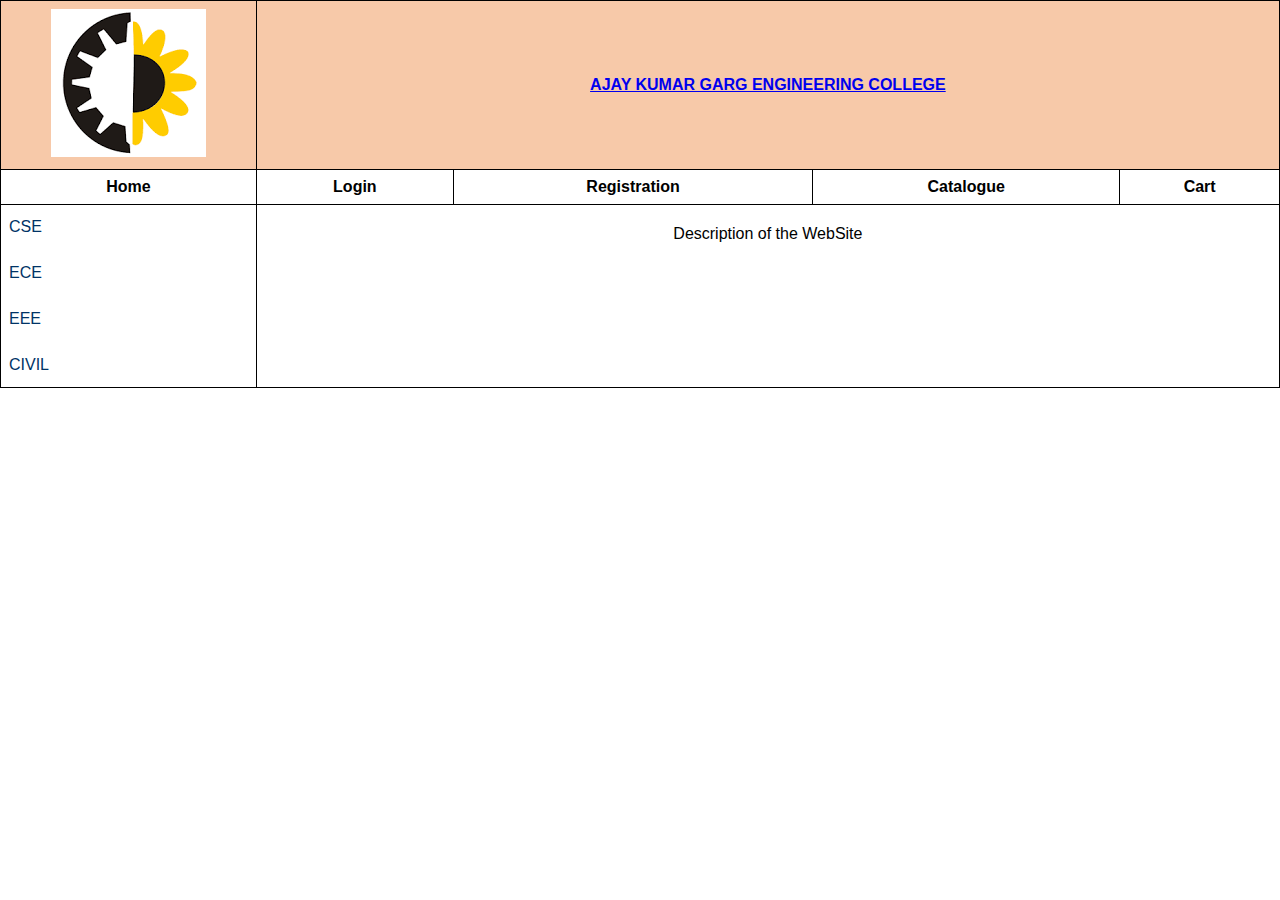
<file: WebD/1/index.html>
<!DOCTYPE html>
<html lang="en">
<head>
  <meta charset="UTF-8">
  <title>Online Book Store</title>
  <link rel="stylesheet" href="styles.css">
</head>
<body>
  <table class="main-table" cellspacing="0" cellpadding="0">

    <tr>
      <td class="logo"><img src="akg.png"></td>
      <td class="website-name" colspan="5"><a href="https://www.akgec.ac.in/">AJAY KUMAR GARG ENGINEERING COLLEGE</a></td>
    </tr>


    <tr class="nav-row">
      <td class="nav-link">Home</td>
      <td class="nav-link">Login</td>
      <td class="nav-link">Registration</td>
      <td class="nav-link">Catalogue</td>
      <td class="nav-link">Cart</td>
    </tr>

    <tr>
      <td class="left-links" rowspan="2">
        <a href="#">CSE</a><br>
        <a href="#">ECE</a><br>
        <a href="#">EEE</a><br>
        <a href="#">CIVIL</a>
      </td>

      <td class="description" colspan="5" rowspan="2">
        Description of the WebSite
      </td>
    </tr>
  </table>
</body>
</html>
</file>
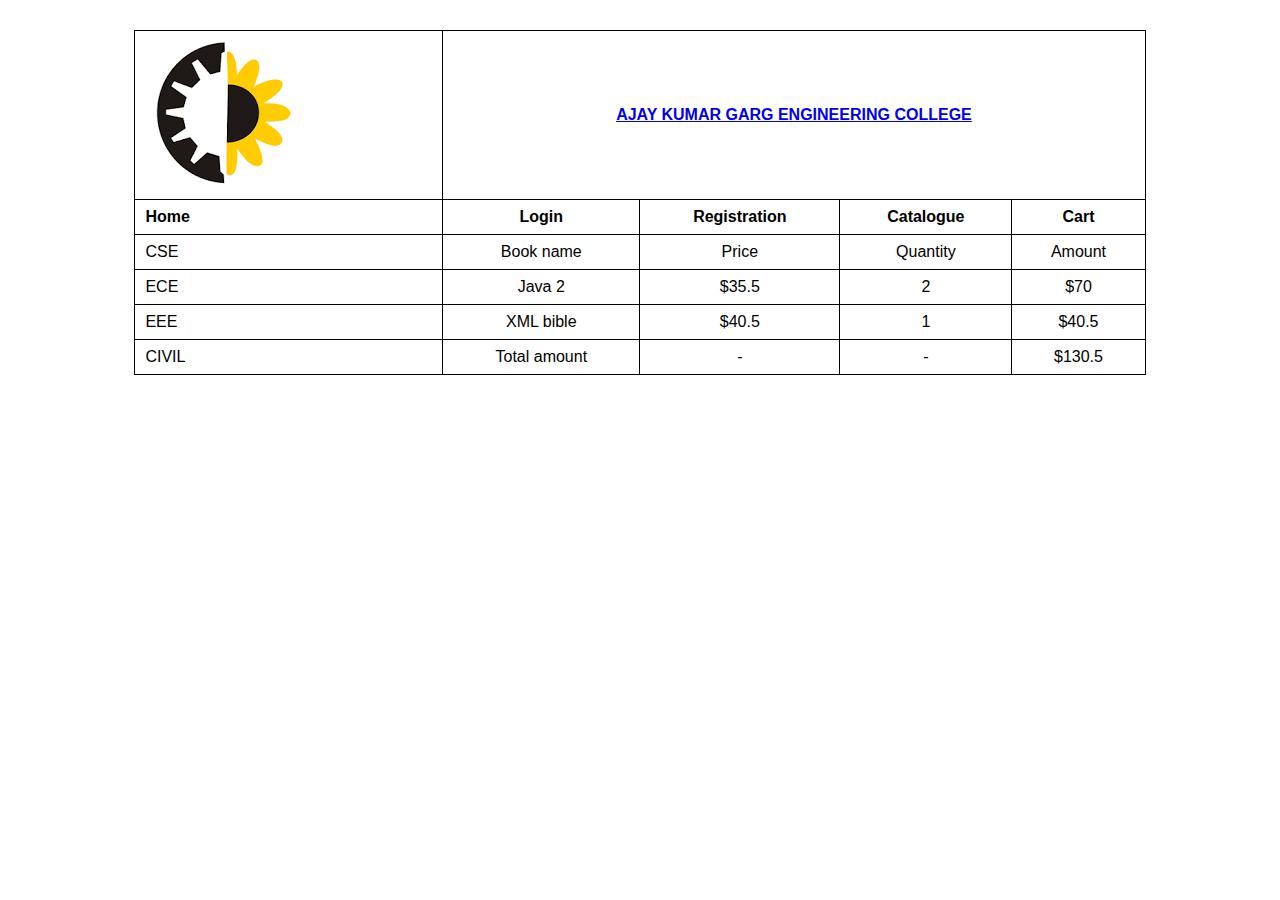
<file: WebD/4/index.html>
<!DOCTYPE html>
<html lang="en">
<head>
  <meta charset="UTF-8">
  <title>Online Book Store</title>
  <link rel="stylesheet" href="styles.css">
</head>
<body>
  <table>
    <tr>
      <td><img src="akg.png"></td>
      <td colspan="4"><a href="https://www.akgec.ac.in/">AJAY KUMAR GARG ENGINEERING COLLEGE</a></td>
    </tr>
    <tr>
      <td>Home</td>
      <td>Login</td>
      <td>Registration</td>
      <td>Catalogue</td>
      <td>Cart</td>
    </tr>
    <tr>
      <td>CSE</td>
      <td>Book name</td>
      <td>Price</td>
      <td>Quantity</td>
      <td>Amount</td>
    </tr>
    <tr>
      <td>ECE</td>
      <td>Java 2</td>
      <td>$35.5</td>
      <td>2</td>
      <td>$70</td>
    </tr>
    <tr>
      <td>EEE</td>
      <td>XML bible</td>
      <td>$40.5</td>
      <td>1</td>
      <td>$40.5</td>
    </tr>
    <tr>
      <td>CIVIL</td>
      <td>Total amount</td>
      <td>-</td>
      <td>-</td>
      <td>$130.5</td>
    </tr>
  </table>
</body>
</html>
</file>
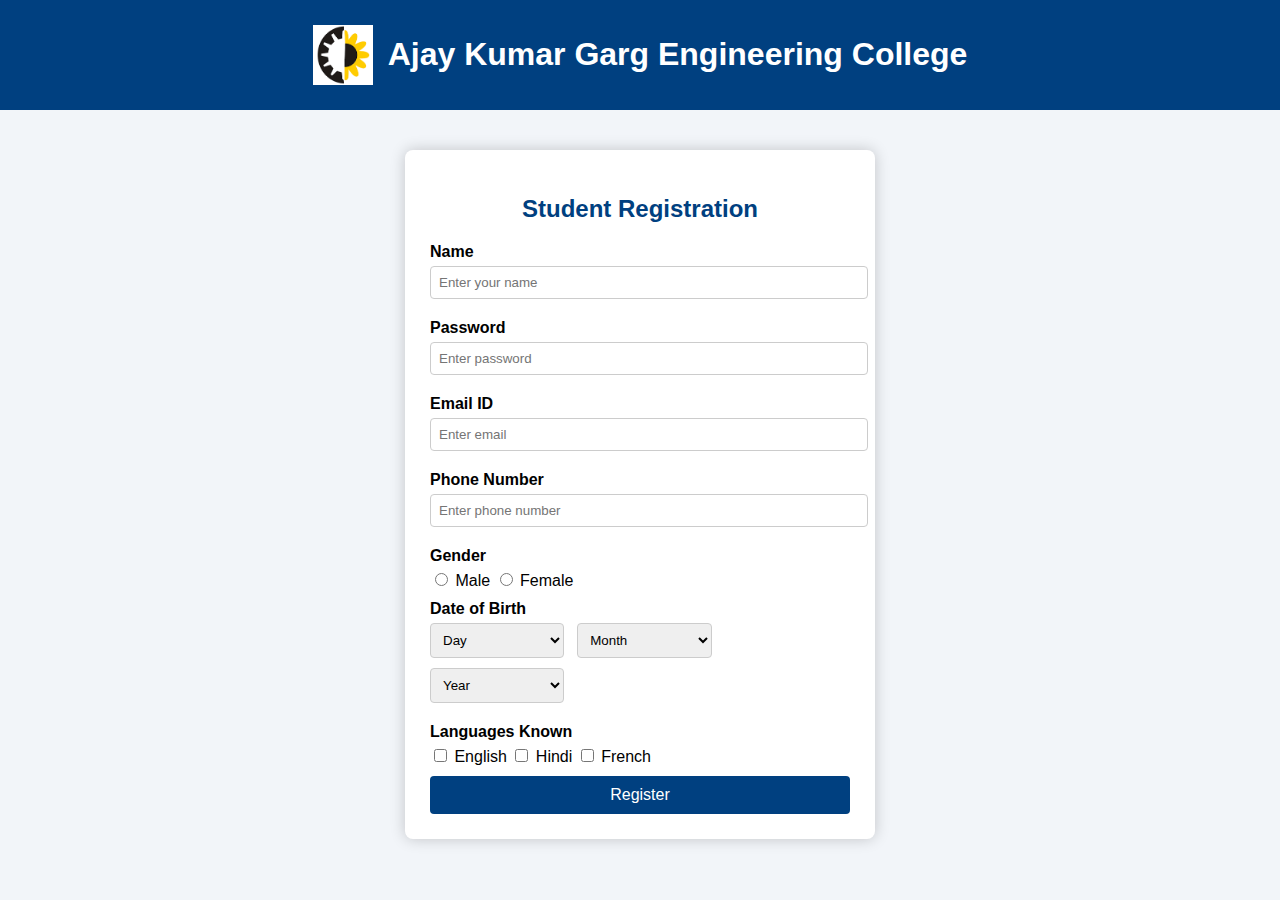
<file: WebD/5/index.html>
<!DOCTYPE html>
<html lang="en">
<head>
  <meta charset="UTF-8">
  <title>College Registration</title>
  <link rel="stylesheet" href="styles.css">
</head>
<body>
  <!-- Header Section -->
  <header>
    <div class="header-container">
      <img src="akg.png" alt="College Logo" class="logo">
      <h1>Ajay Kumar Garg Engineering College</h1>
    </div>
  </header>

  <!-- Registration Form -->
  <div class="form-wrapper">
    <h2>Student Registration</h2>
    <form>
      <label>Name</label>
      <input type="text" placeholder="Enter your name" required>

      <label>Password</label>
      <input type="password" placeholder="Enter password" required>

      <label>Email ID</label>
      <input type="email" placeholder="Enter email" required>

      <label>Phone Number</label>
      <input type="text" placeholder="Enter phone number" required>

      <label>Gender</label>
      <div class="radio-group">
        <input type="radio" name="gender"> Male
        <input type="radio" name="gender"> Female
      </div>

      <label>Date of Birth</label>
      <div class="dob-group">
        <select>
          <option>Day</option>
          <script>
            for (let i = 1; i <= 31; i++) {
              document.write(`<option>${i}</option>`);
            }
          </script>
        </select>
        <select>
          <option>Month</option>
          <option>Jan</option><option>Feb</option><option>Mar</option><option>Apr</option>
          <option>May</option><option>Jun</option><option>Jul</option><option>Aug</option>
          <option>Sep</option><option>Oct</option><option>Nov</option><option>Dec</option>
        </select>
        <select>
          <option>Year</option>
          <script>
            for (let i = 1980; i <= 2025; i++) {
              document.write(`<option>${i}</option>`);
            }
          </script>
        </select>
      </div>

      <label>Languages Known</label>
      <div class="checkbox-group">
        <input type="checkbox"> English
        <input type="checkbox"> Hindi
        <input type="checkbox"> French
      </div>

      <button type="submit">Register</button>
    </form>
  </div>
</body>
</html>
</file>
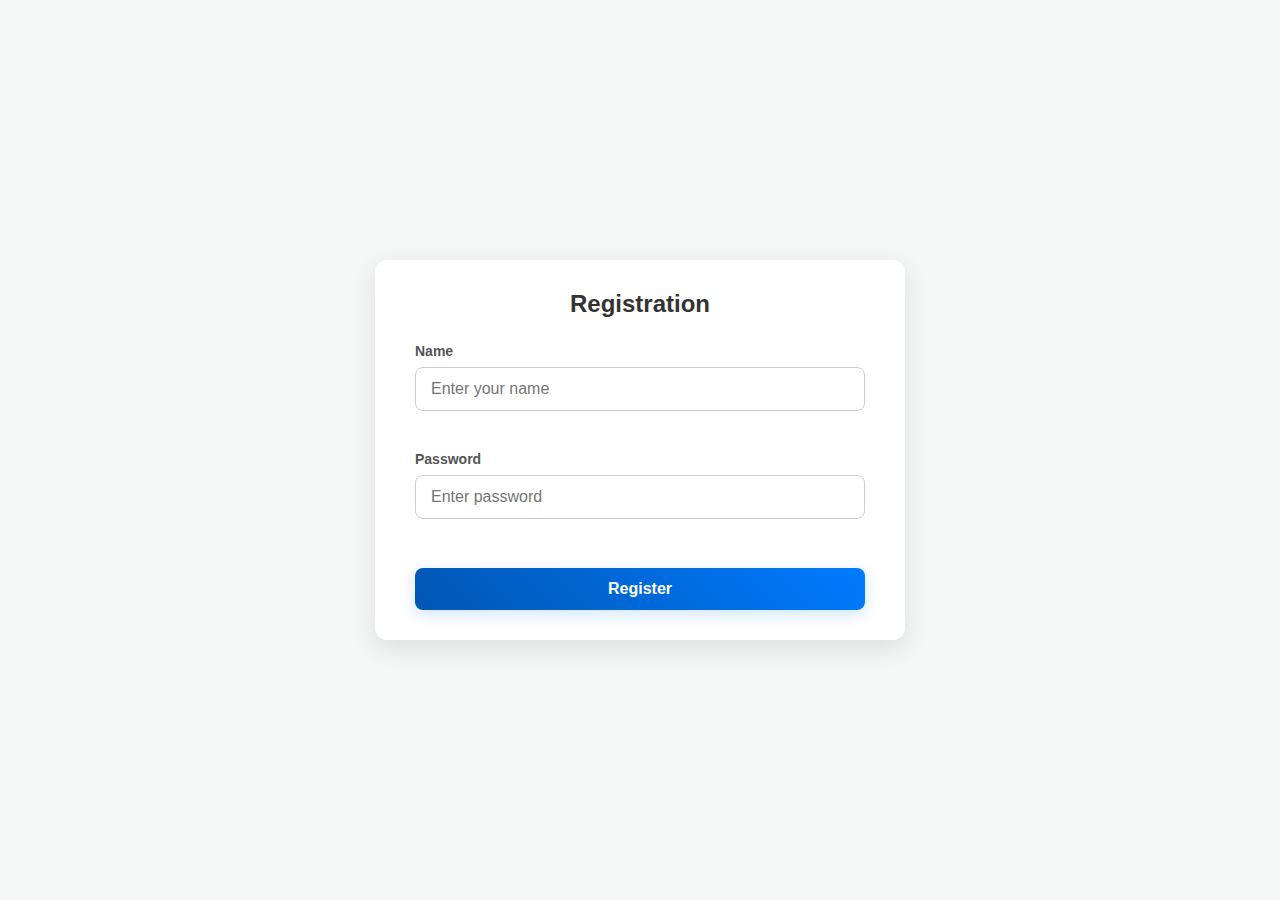
<file: WebD/6/registration.html>
<!DOCTYPE html>
<html lang="en">
<head>
    <meta charset="UTF-8">
    <meta name="viewport" content="width=device-width, initial-scale=1.0">
    <title>Registration Form</title>
    <link rel="stylesheet" href="styles.css">
</head>
<body>
    <div class="form-wrapper">
        <h2>Registration</h2>
        <form id="registrationForm" onsubmit="return validateForm()">
            <label for="name">Name</label>
            <input type="text" id="name" name="name" placeholder="Enter your name">
            <span class="error" id="nameError"></span>
            
            <label for="password">Password</label>
            <input type="password" id="password" name="password" placeholder="Enter password">
            <span class="error" id="passwordError"></span>
            
            <button type="submit">Register</button>
        </form>
    </div>

    <script src="app.js"></script>

</body>
</html>
</file>
<file: WebD/1/styles.css>
* {
  margin: 0;
  padding: 0;
  box-sizing: border-box;
}

body {
  font-family: Arial, sans-serif;
}

.main-table {
  width: 100%;
  border: 1px solid #000;
  border-collapse: collapse;
  text-align: center;
}

.logo {
  width: 15%;
  background-color: #f7c9a9;
  border: 1px solid #000;
  font-weight: bold;
  padding: 8px;
}

.website-name {
  background-color: #f7c9a9;
  border: 1px solid #000;
  font-weight: bold;
  padding: 8px;
}

.nav-row td {
  border: 1px solid #000;
  padding: 8px;
  font-weight: bold;
}

.nav-row {
  background-color: #fff;
}


.left-links {
  border: 1px solid #000;
  text-align: left;
  padding: 8px;
  width: 20%;
  vertical-align: top;
}

.left-links a {
  display: block;
  text-decoration: none;
  color: #003366;
  margin: 5px 0;
}


.description {
  border: 1px solid #000;
  vertical-align: top;
  padding: 20px;
}
</file>
<file: WebD/4/styles.css>
body {
  font-family: Arial, sans-serif;
}

table {
  width: 80%;
  margin: 30px auto;
  border-collapse: collapse;
  text-align: center;
  border: 1px solid #000;
}

td {
  border: 1px solid #000;
  padding: 8px 10px;
}

tr:first-child td {
  font-weight: bold;
  height: 40px;
}

tr:nth-child(2) td {
  font-weight: bold;
}

table tr td:first-child {
  text-align: left;
  padding-left: 10px;
}
</file>
<file: WebD/5/styles.css>
body {
  font-family: "Segoe UI", sans-serif;
  margin: 0;
  background: #f2f5f9;
}

/* Header */
header {
  background: #004080;
  padding: 15px 0;
  color: white;
  text-align: center;
}

.header-container {
  display: flex;
  align-items: center;
  justify-content: center;
  gap: 15px;
}

.logo {
  width: 60px;
  height: 60px;
}

/* Form Wrapper */
.form-wrapper {
  width: 420px;
  margin: 40px auto;
  background: white;
  padding: 25px;
  border-radius: 8px;
  box-shadow: 0 0 15px rgba(0,0,0,0.2);
}

.form-wrapper h2 {
  text-align: center;
  margin-bottom: 20px;
  color: #004080;
}

/* Form Inputs */
form label {
  display: block;
  margin: 10px 0 5px;
  font-weight: bold;
}

form input[type="text"],
form input[type="password"],
form input[type="email"],
form select {
  width: 100%;
  padding: 8px;
  border: 1px solid #ccc;
  border-radius: 4px;
  margin-bottom: 10px;
}

.radio-group, .checkbox-group {
  margin: 5px 0 10px;
}

.dob-group select {
  width: 32%;
  margin-right: 2%;
}

/* Submit Button */
button {
  width: 100%;
  padding: 10px;
  background: #004080;
  color: white;
  border: none;
  border-radius: 4px;
  cursor: pointer;
  font-size: 16px;
}

button:hover {
  background: #0059b3;
}
</file>
<file: WebD/6/styles.css>
/* General Body Styles */
body {
  font-family: -apple-system, BlinkMacSystemFont, "Segoe UI", Roboto,
    Helvetica, Arial, sans-serif, "Apple Color Emoji", "Segoe UI Emoji",
    "Segoe UI Symbol";
  margin: 0;
  background-color: #f4f7f6;
  color: #333;
  -webkit-font-smoothing: antialiased;
  -moz-osx-font-smoothing: grayscale;
  display: flex;
  align-items: center;
  justify-content: center;
  min-height: 100vh;
}

/* Form Wrapper */
.form-wrapper {
  width: 100%;
  max-width: 450px;
  background: #ffffff;
  padding: 30px 40px;
  border-radius: 12px;
  box-shadow: 0 8px 24px rgba(0,0,0,0.1);
  margin: 20px;
}

.form-wrapper h2 {
  text-align: center;
  margin-top: 0;
  margin-bottom: 25px;
  color: #333;
  font-size: 24px;
}

/* Form Elements */
form label {
  display: block;
  margin-bottom: 8px;
  font-weight: 600;
  color: #555;
  font-size: 14px;
}

form input[type="text"],
form input[type="password"] {
  box-sizing: border-box; /* Ensures padding doesn't affect width */
  width: 100%;
  padding: 12px 15px;
  border: 1px solid #ccc;
  border-radius: 8px;
  margin-bottom: 5px; /* Reduced margin, error message will provide space */
  font-size: 16px;
  transition: border-color 0.3s, box-shadow 0.3s;
}

form input:focus {
  outline: none;
  border-color: #0056b3;
  box-shadow: 0 0 0 3px rgba(0, 86, 179, 0.25);
}

/* Error Message Styling */
.error { 
    color: #d93025; 
    font-size: 0.875em; 
    min-height: 1.2em; /* Prevents layout shift when message appears */
    display: block; 
    margin-top: 3px;
    margin-bottom: 15px;
} 

/* Submit Button */
button[type="submit"] {
  width: 100%;
  padding: 12px 15px;
  background: linear-gradient(45deg, #0056b3, #007bff);
  color: white;
  border: none;
  border-radius: 8px;
  cursor: pointer;
  font-size: 16px;
  font-weight: bold;
  transition: all 0.3s ease;
  margin-top: 10px;
  box-shadow: 0 4px 15px rgba(0, 123, 255, 0.2);
}

button[type="submit"]:hover {
  background: linear-gradient(45deg, #004494, #0069d9);
  transform: translateY(-2px);
  box-shadow: 0 6px 20px rgba(0, 123, 255, 0.3);
}

button[type="submit"]:active {
    transform: translateY(0);
    box-shadow: 0 2px 10px rgba(0, 123, 255, 0.2);
}
</file>
